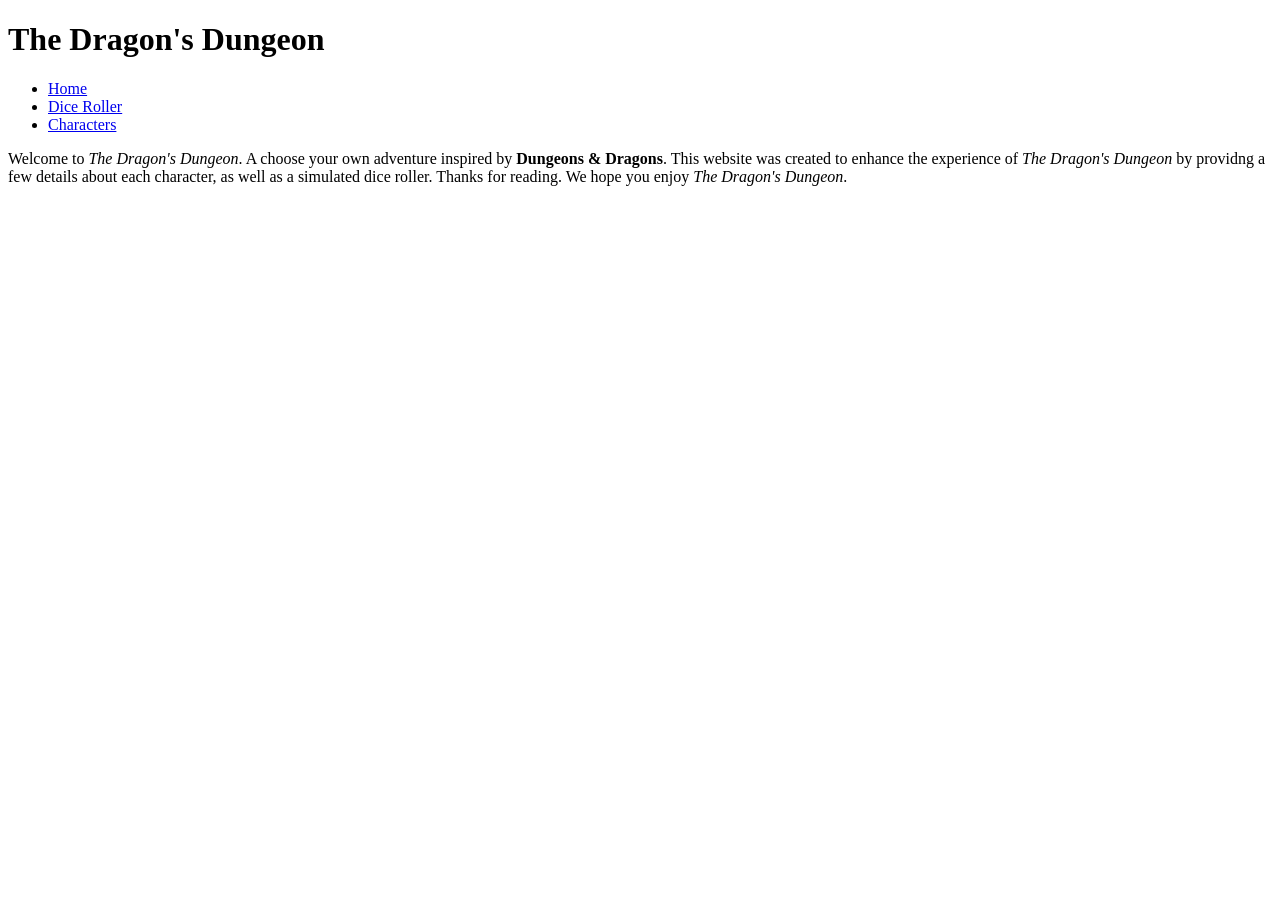
<file: Hitto209-and-GameDevHunterG's-Adventure/html/index.html>
<!DOCTYPE html>
<html lang="en">
<head>
    <meta charset="UTF-8">
    <meta name="viewport" content="width=device-width, initial-scale=1.0">
    <title>The Dragon's Dungeon Companion Site - Home</title>
</head>
<body>
    <header>
        <h1>The Dragon's Dungeon</h1>
        <nav>
            <ul>
                <li><a href="index.html">Home</a></li>
                <li><a href="dice.html">Dice Roller</a></li>
                <li><a href="characters.html">Characters</a></li>
            </ul>
        </nav>
    </header>
    <main>
        <p>Welcome to <em>The Dragon's Dungeon</em>. A choose your own adventure inspired by <strong>Dungeons & Dragons</strong>. This website was created to enhance the experience of <em>The Dragon's Dungeon</em> by providng a few details about each character, as well as a simulated dice roller. Thanks for reading. We hope you enjoy <em>The Dragon's Dungeon</em>.</p>
    </main>
</body>
</html>
</file>
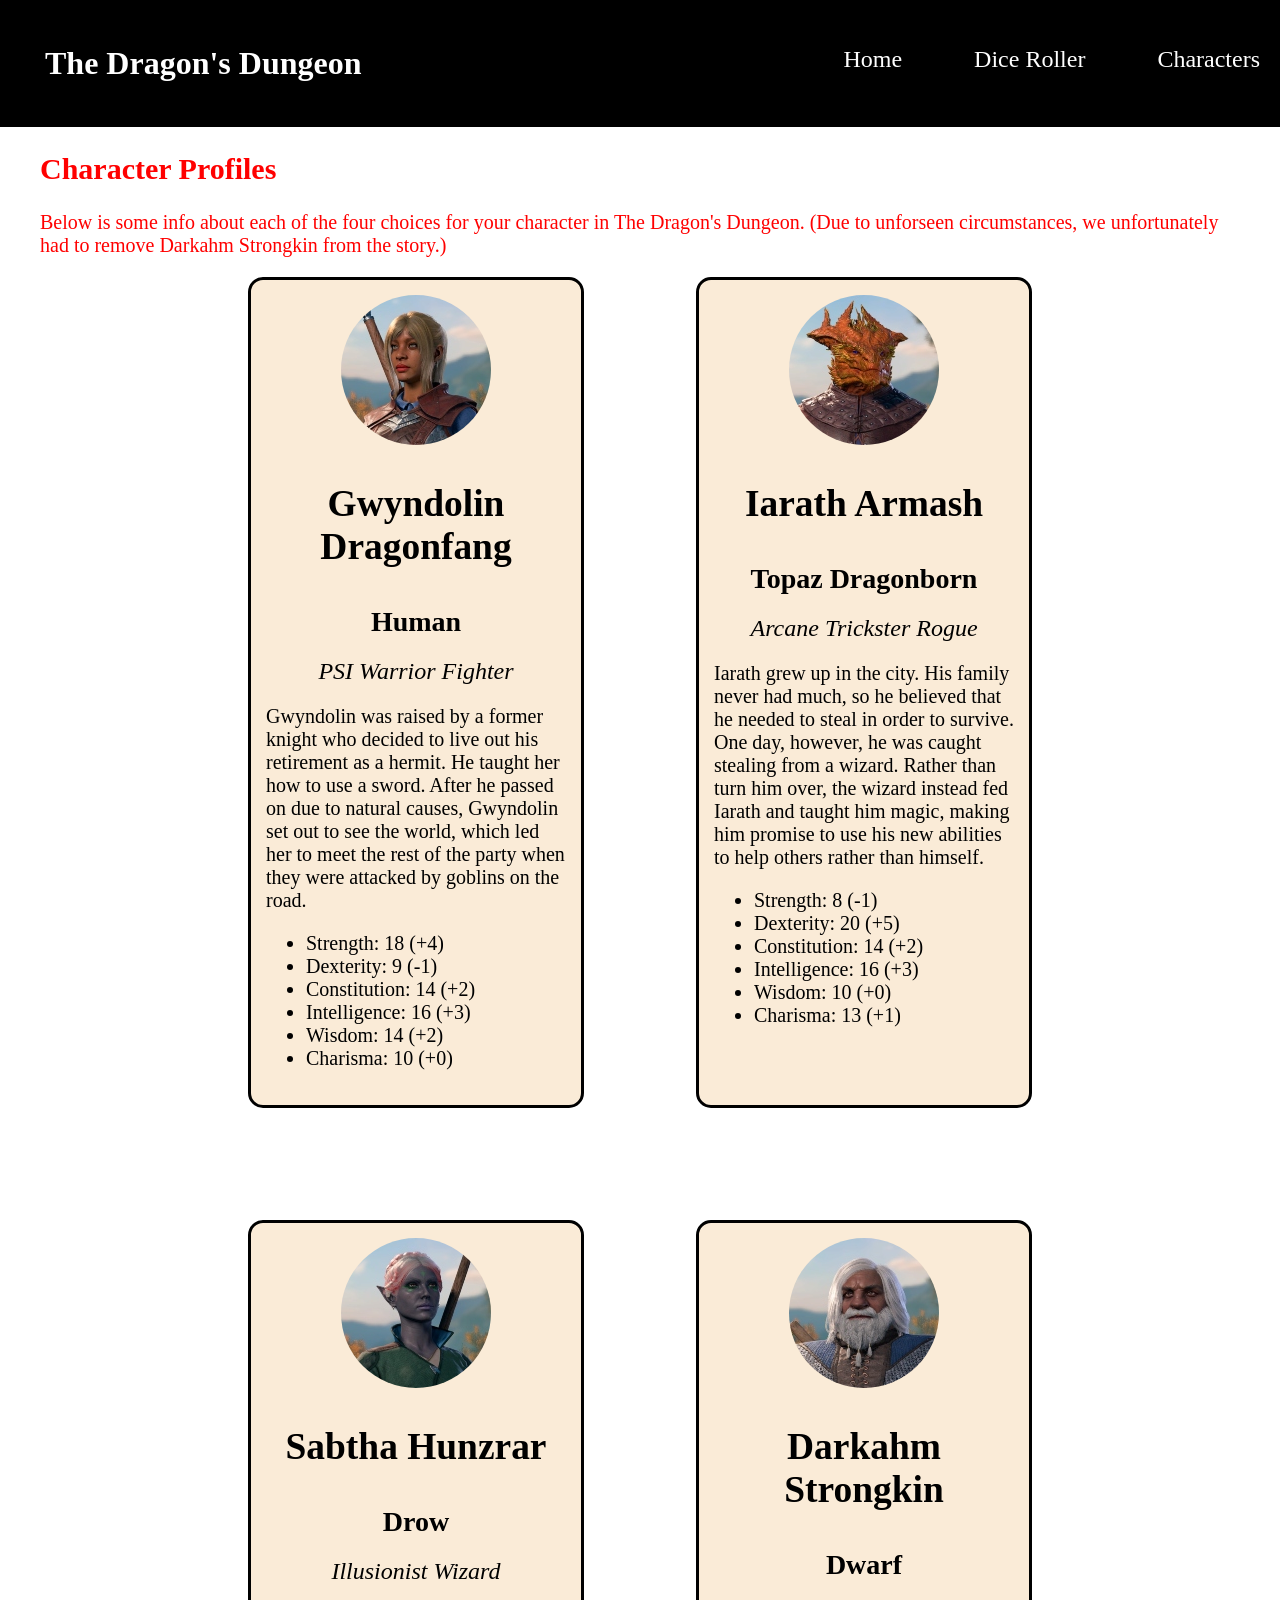
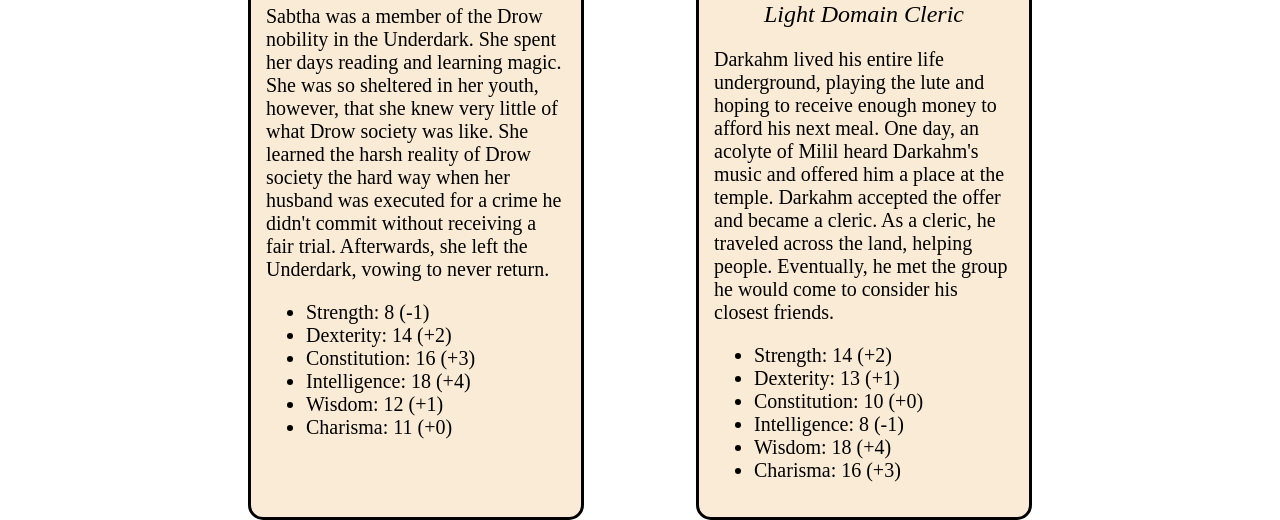
<file: Hitto209-and-GameDevHunterG's-Adventure/html/characters.html>
<!DOCTYPE html>
<html lang="en">
<head>
    <meta charset="UTF-8">
    <meta name="viewport" content="width=device-width, initial-scale=1.0">
    <title>The Dragon's Dungeon - Character Profiles</title>
    <link rel="stylesheet" href="css/styles.css">
</head>
<body>
    <header>
        <h1>The Dragon's Dungeon</h1>
        <nav>
            <ul>
                <li><a href="index.html">Home</a></li>
                <li><a href="dice.html">Dice Roller</a></li>
                <li><a href="characters.html">Characters</a></li>
            </ul>
        </nav>
    </header>
    <main>
        <h2>Character Profiles</h2>
        <p>Below is some info about each of the four choices for your character in The Dragon's Dungeon. (Due to unforseen circumstances, we unfortunately had to remove Darkahm Strongkin from the story.)</p>
        <div id="flex-container">
            <section class="card">
                <div class="card-photo"><img src="img/gwyndolin-dragonfang.jpg" alt="Gwyndolin Dragonfang" width="150" height="150"></div>
                <div class="name"><h3>Gwyndolin Dragonfang</h3></div>
                <div class="species">Human</div>
                <div class="class">PSI Warrior Fighter</div>
                <div class="bio">Gwyndolin was raised by a former knight who decided to live out his retirement as a hermit. He taught her how to use a sword. After he passed on due to natural causes, Gwyndolin set out to see the world, which led her to meet the rest of the party when they were attacked by goblins on the road.</div>
                <div class="stats">
                    <ul>
                        <li>Strength: 18 (+4)</li>
                        <li>Dexterity: 9 (-1)</li>
                        <li>Constitution: 14 (+2)</li>
                        <li>Intelligence: 16 (+3)</li>
                        <li>Wisdom: 14 (+2)</li>
                        <li>Charisma: 10 (+0)</li>
                    </ul>
                </div>
            </section>
            <section class="card">
                <div class="card-photo"><img src="img/iarath-armash.jpg" alt="Iarath Armash" width="150" height="150"></div>
                <div class="name"><h3>Iarath Armash</h3></div>
                <div class="species">Topaz Dragonborn</div>
                <div class="class">Arcane Trickster Rogue</div>
                <div class="bio">Iarath grew up in the city. His family never had much, so he believed that he needed to steal in order to survive. One day, however, he was caught stealing from a wizard. Rather than turn him over, the wizard instead fed Iarath and taught him magic, making him promise to use his new abilities to help others rather than himself.</div>
                <div class="stats">
                    <ul>
                        <li>Strength: 8 (-1)</li>
                        <li>Dexterity: 20 (+5)</li>
                        <li>Constitution: 14 (+2)</li>
                        <li>Intelligence: 16 (+3)</li>
                        <li>Wisdom: 10 (+0)</li>
                        <li>Charisma: 13 (+1)</li>
                    </ul>
                </div>
            </section>
            <section class="card">
                <div class="card-photo"><img src="img/sabtha-hunzrar.jpg" alt="Sabtha Hunzrar" width="150" height="150"></div>
                <div class="name"><h3>Sabtha Hunzrar</h3></div>
                <div class="species">Drow</div>
                <div class="class">Illusionist Wizard</div>
                <div class="bio">Sabtha was a member of the Drow nobility in the Underdark. She spent her days reading and learning magic. She was so sheltered in her youth, however, that she knew very little of what Drow society was like. She learned the harsh reality of Drow society the hard way when her husband was executed for a crime he didn't commit without receiving a fair trial. Afterwards, she left the Underdark, vowing to never return.</div>
                <div class="stats">
                    <ul>
                        <li>Strength: 8 (-1)</li>
                        <li>Dexterity: 14 (+2)</li>
                        <li>Constitution: 16 (+3)</li>
                        <li>Intelligence: 18 (+4)</li>
                        <li>Wisdom: 12 (+1)</li>
                        <li>Charisma: 11 (+0)</li>
                    </ul>
                </div>
            </section>
            <section class="card">
                <div class="card-photo"><img src="img/darkahm-strongkin.jpg" alt="Darkahm Strongkin" width="150" height="150"></div>
                <div class="name"><h3>Darkahm Strongkin</h3></div>
                <div class="species">Dwarf</div>
                <div class="class">Light Domain Cleric</div>
                <div class="bio">Darkahm lived his entire life underground, playing the lute and hoping to receive enough money to afford his next meal. One day, an acolyte of Milil heard Darkahm's music and offered him a place at the temple. Darkahm accepted the offer and became a cleric. As a cleric, he traveled across the land, helping people. Eventually, he met the group he would come to consider his closest friends.</div>
                <div class="stats">
                    <ul>
                        <li>Strength: 14 (+2)</li>
                        <li>Dexterity: 13 (+1)</li>
                        <li>Constitution: 10 (+0)</li>
                        <li>Intelligence: 8 (-1)</li>
                        <li>Wisdom: 18 (+4)</li>
                        <li>Charisma: 16 (+3)</li>
                    </ul>
                </div>
            </section>
        </div>
    </main>
</body>
</html>
</file>
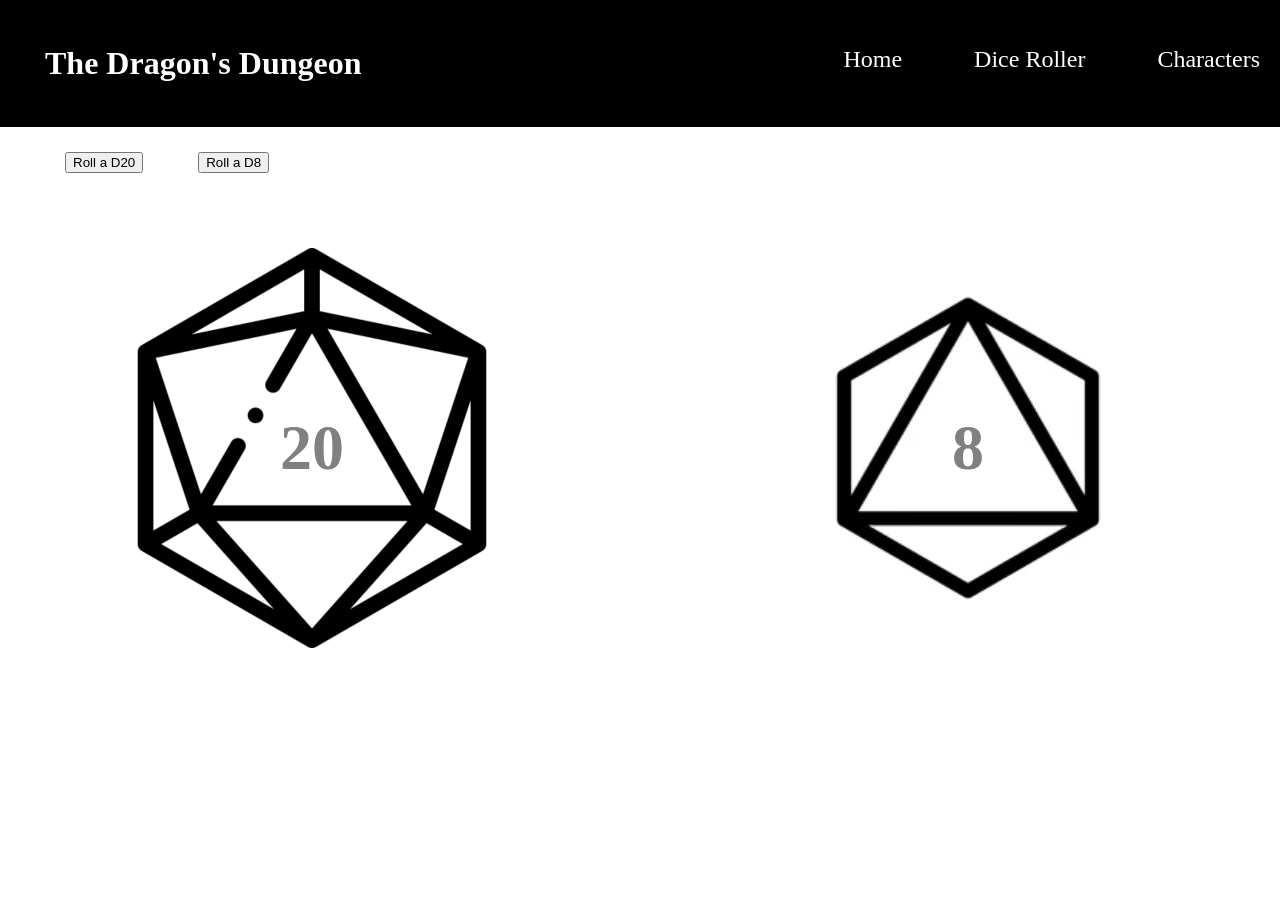
<file: Hitto209-and-GameDevHunterG's-Adventure/html/dice.html>
<!DOCTYPE html>
<html lang="en">
<head>
    <meta charset="UTF-8">
    <meta name="viewport" content="width=device-width, initial-scale=1.0">
    <title>The Dragon's Dungeon - Dice roller</title>
    <link rel="stylesheet" href="css/styles.css">
</head>
<body>
    <header>
        <h1>The Dragon's Dungeon</h1>
        <nav>
            <ul>
                <li><a href="index.html">Home</a></li>
                <li><a href="dice.html">Dice Roller</a></li>
                <li><a href="characters.html">Characters</a></li>
            </ul>
        </nav>
    </header>
    <main> 
        <button type="button" onclick="rollD20()">Roll a D20</button> <!--Creates a button that simulates rolling a D20-->
        <button type="button" onclick="rollD8()">Roll a D8</button> <!--Creates a button that simulates rolling a D8--> 
        <div id="flex-container">
            <section id="D20">
                <h2 id="D20-result">20</h2>
            </section>
            <section id="D8">
                <h2 id="D8-result">8</h2>
            </section>
        </div>
    </main>
    <!-- Connects the website to an external JavaScript file -->
    <script src="js/dice-roller.js"></script>
</body>
</html>
</file>
<file: Hitto209-and-GameDevHunterG's-Adventure/html/css/styles.css>
header{
    background-color: black;
    color: white;
    display: flex;
    justify-content: space-between;
}
body{
    color: red;
    margin: 0;
    padding: 0;
    font-family: 'Times New Roman', Times, serif;
}
h1{
    margin: 15px;
    padding: 30px;
}
main{
    max-width: 1200px;
    margin: auto;
    font-size: 20px;
}
nav ul{
    display: flex;
    justify-content: space-evenly;
    gap: 2rem;
    list-style: none;
}
nav a{
    display: block;
    padding: 20px;
    text-decoration: none;
    color: white;
    font-size: 1.5em;
    margin-top: 10px;
    border-radius: 20px;
}
nav a:hover{
    background-color: white;
    color: red;
}
#flex-container{
    display: flex;
    flex-wrap: wrap;
    justify-content: center;
    gap: 7rem;
}
.card{
    max-width: 300px;
    background-color: antiquewhite;
    padding: 15px;
    border-radius: 15px;
    border-style: solid;
    color: black;
}
.card-photo{
    width: 150px;
    height: 150px;
    margin-left: auto;
    margin-right: auto;
}
.card-photo img{
    width: 150px;
    height: 150px;
    border-radius: 50%;
}
.name, .species, .class{
    text-align: center;
}
.name{
    font-size: 2rem;
}
.species{
    font-size: 1.75rem;
    margin-bottom: 20px;
    font-weight: 600;
}
.class{
    font-size: 1.5rem;
    margin-bottom: 20px;
    font-style: italic;
}
#D20, #D8{
    margin: auto;
    width: 400px;
    height: 400px;
    display: flex;
    justify-content: center;
    align-items: center;
    margin-top: 50px;
}
#D20-result, #D8-result{
    text-align: center;
    font-size: 4rem;
    color: grey;
}
#D20{
    background-image: url(../img/d20.png);
}
#D8{
    background-image: url(../img/d8.jpg);
}
button{
    margin: 25px;
}
</file>
